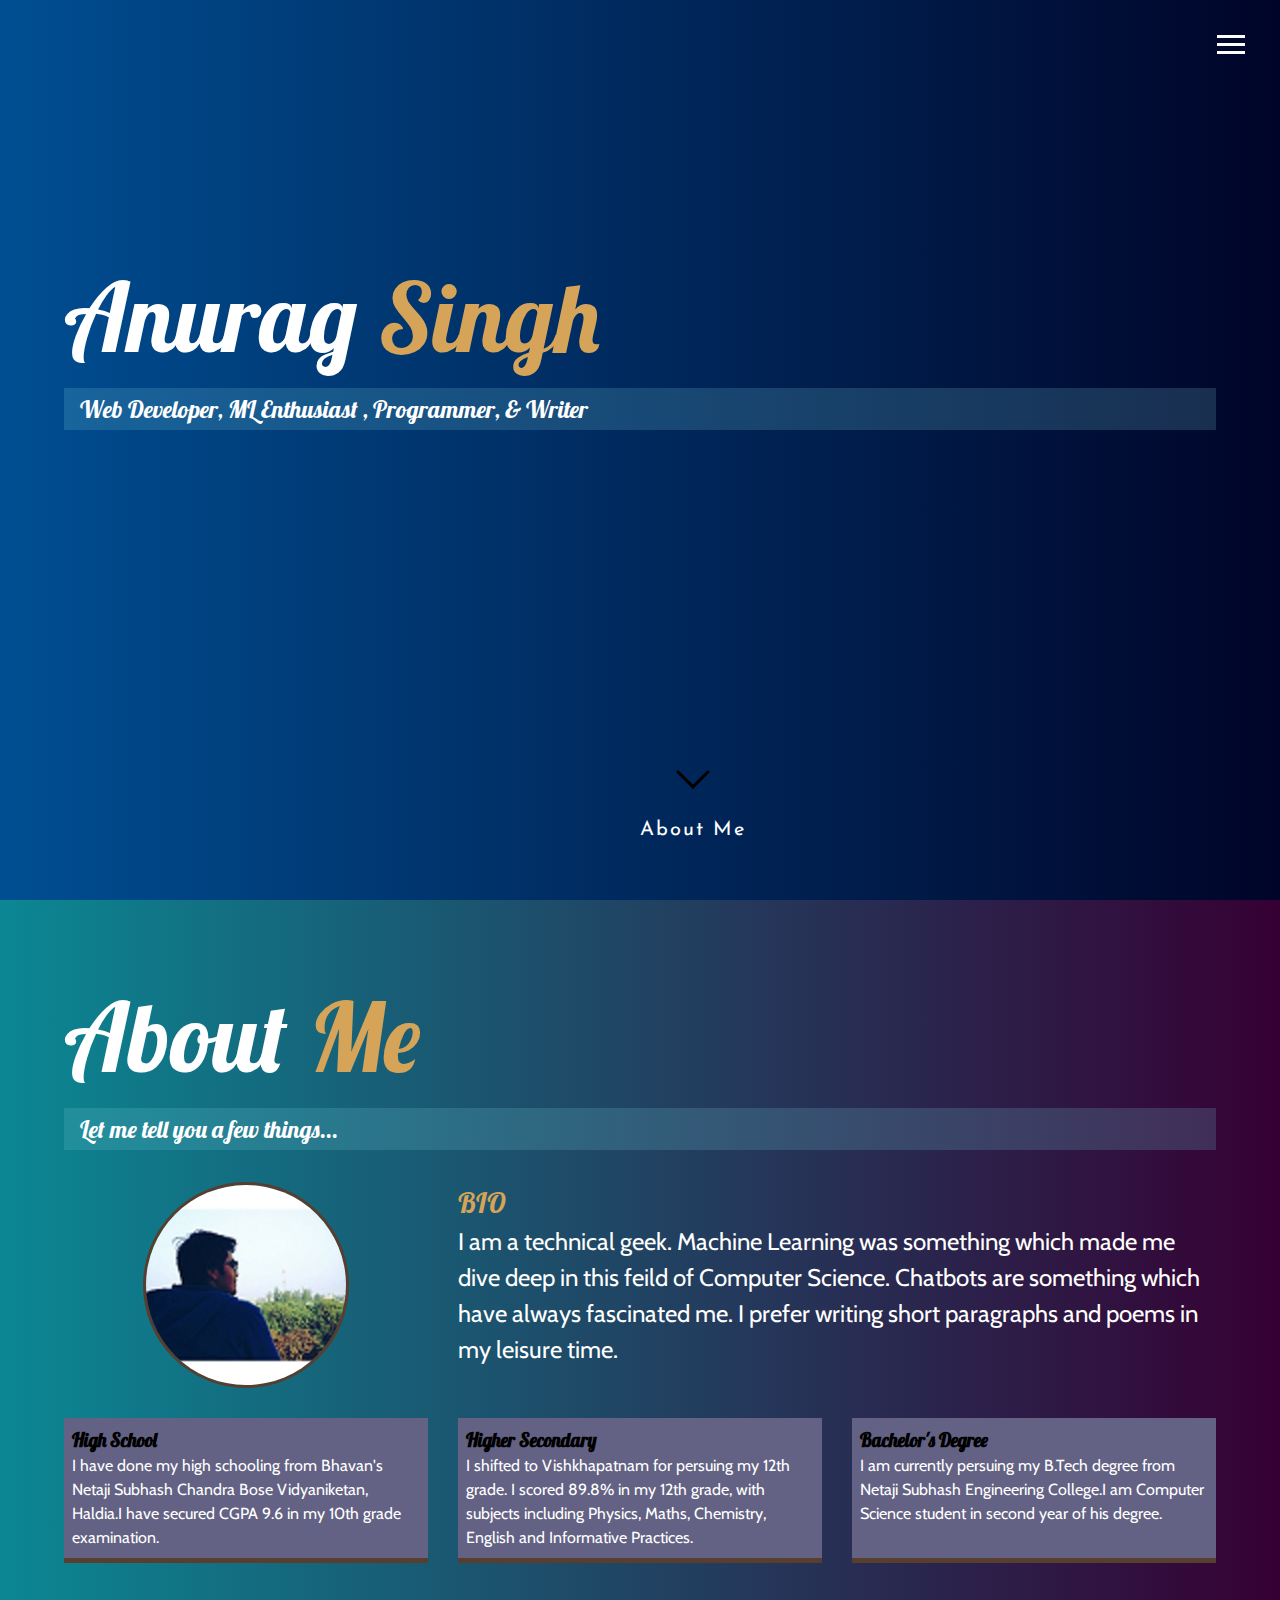
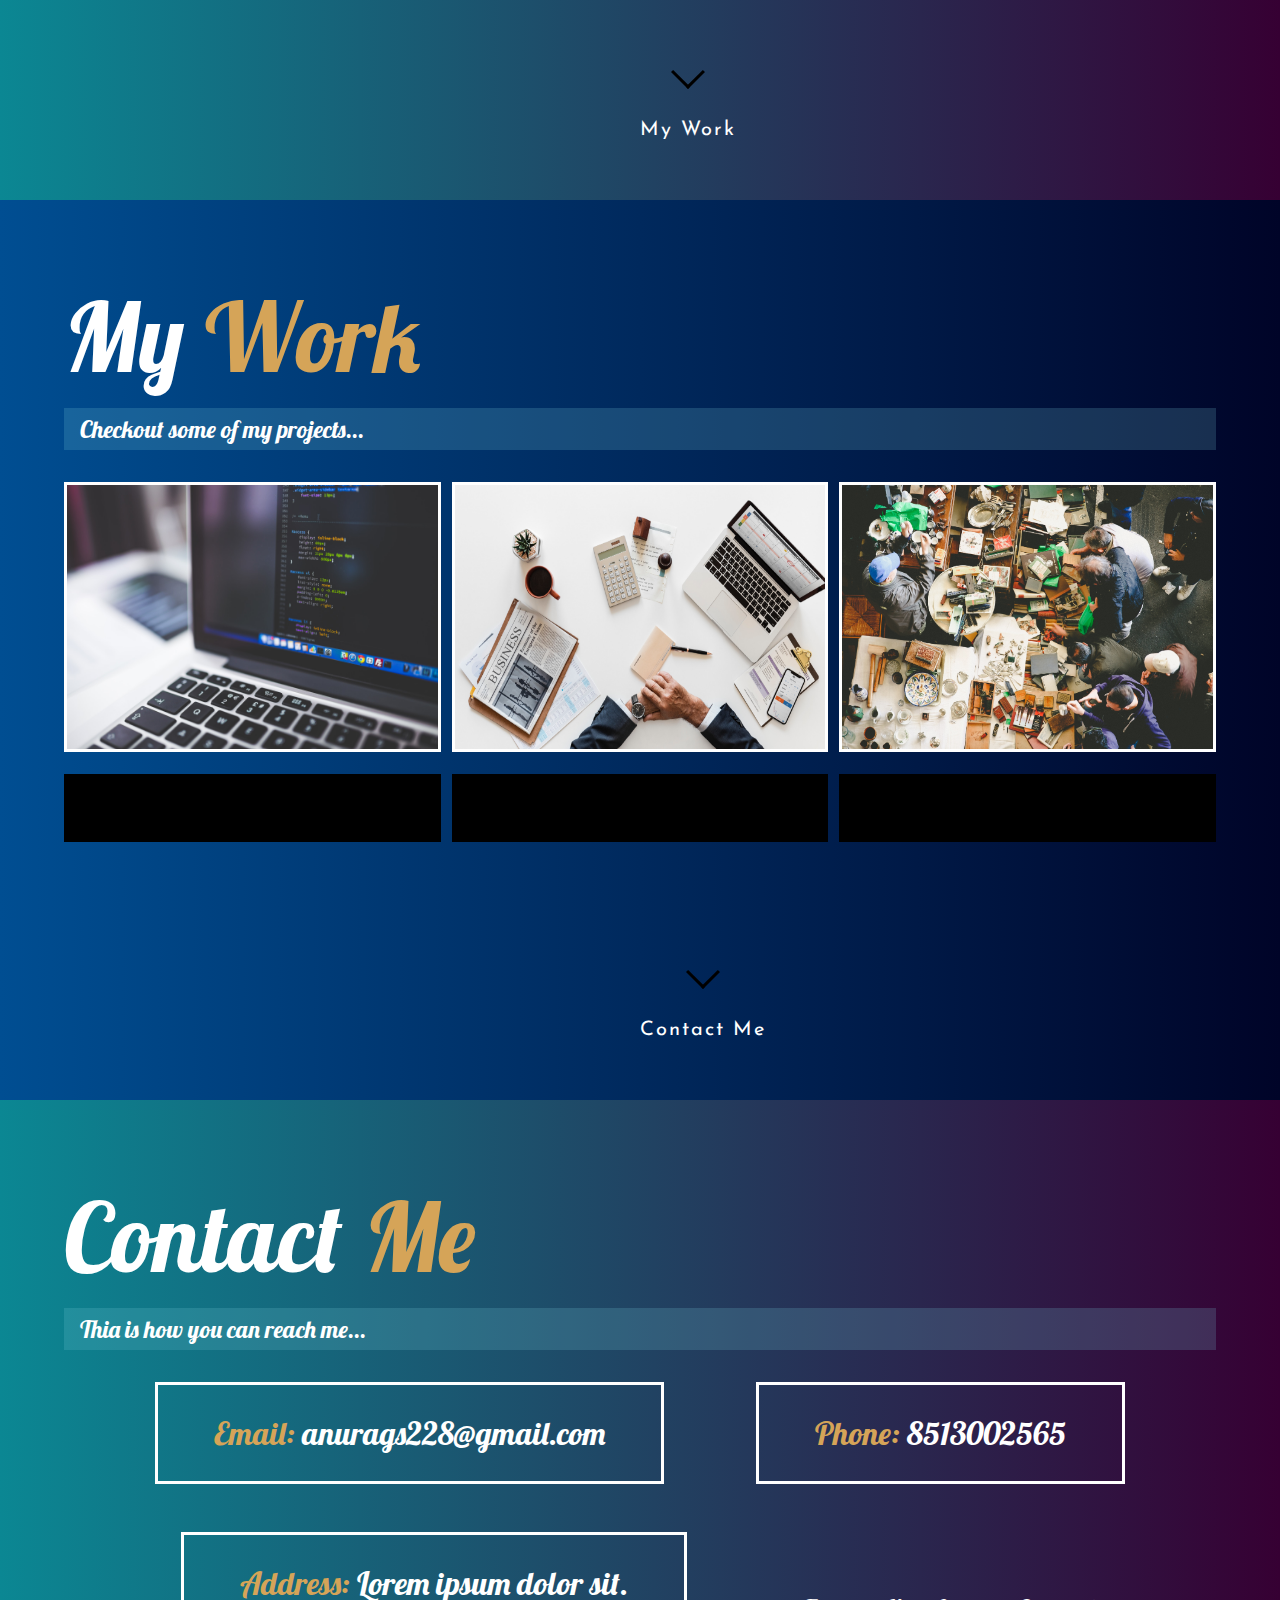
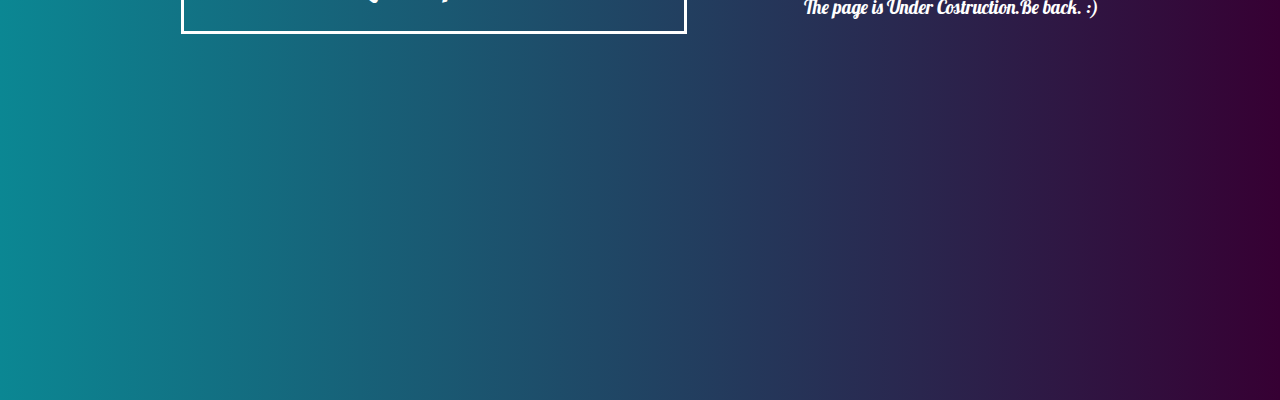
<file: index.html>
<!DOCTYPE html>
<html lang="en">

<head>
    <meta charset="UTF-8">
    <meta name="viewport" content="width=device-width, initial-scale=1.0">
    <meta http-equiv="X-UA-Compatible" content="ie=edge">
    <link rel="stylesheet" href="https://use.fontawesome.com/releases/v5.4.2/css/all.css" integrity="sha384-/rXc/GQVaYpyDdyxK+ecHPVYJSN9bmVFBvjA/9eOB+pb3F2w2N6fc5qB9Ew5yIns"
        crossorigin="anonymous">
    <title>Document</title>
    <link rel="stylesheet" href="main.css">
    <link href="https://fonts.googleapis.com/css?family=Lobster" rel="stylesheet">
    <link href="https://fonts.googleapis.com/css?family=Cabin" rel="stylesheet">
</head>
<script type="text/javascript">
    /* NOTE : Use web server to view HTML files as real-time update will not work if you directly open the HTML file in the browser. */
    (function(d, m){
      var kommunicateSettings = {"appId":"28116bcbc8bcdbf5be25c278df6caea1c","conversationTitle":"Anurag Singh"};
      var s = document.createElement("script"); s.type = "text/javascript"; s.async = true;
      s.src = "https://api.kommunicate.io/v2/kommunicate.app";
      var h = document.getElementsByTagName("head")[0]; h.appendChild(s);
      window.kommunicate = m; m._globals = kommunicateSettings;
    })(document, window.kommunicate || {});
</script>

<body>
    <section id="section01" class="demo hello">
        <div class="overlay"></div>
        <header>
            <div class="menu-btn">
                <div class="btn-line"></div>
                <div class="btn-line"></div>
                <div class="btn-line"></div>
            </div>

            <nav class="menu">
                <div class="menu-branding">
                    <div class="portrait"></div>
                </div>
                <ul class="menu-nav">
                    <li class="nav-item ">
                        <a href="#!" class="nav-links">
                            Home
                        </a>
                    </li>
                    <li class="nav-item">
                        <a href="#about" class="nav-links">
                            About Me
                        </a>
                    </li>
                    <li class="nav-item">
                        <a href="#work" class="nav-links">
                            My Work
                        </a>
                    </li>
                    <li class="nav-item">
                        <a href="#contact" class="nav-links">
                            How To Reach Me
                        </a>
                    </li>
                </ul>
            </nav>
        </header>
        <main id="home">
            <h1 class="lg-heading">
                Anurag
                <span class="text-secondary">Singh</span>
            </h1>
            <h2 class="sm-heading">
                Web Developer, ML Enthusiast , Programmer, & Writer
            </h2>
            <div class="icons">
                <a href="https://www.facebook.com/say.hello.to.anurag">
                    <i class="fab fa-facebook fa-2x"></i>
                </a>
                <a href="https://www.linkedin.com/in/anurag-singh-997461163">
                    <i class="fab fa-linkedin fa-2x"></i>
                </a>
                <a href="https://github.com/anuragsingh228">
                    <i class="fab fa-github fa-2x"></i>
                </a>
                <a href="https://www.yourquote.in/anurag-singh-ddka/quotes">
                    <i class="fas fa-quote-right fa-2x"></i>
                </a>
            </div>
        </main>
        <a href="#about" class="abc">
            <span></span>About Me</a>
    </section>
    <section id="section02" class="demo">
        <main id="about">
            <h1 class="lg-heading">
                About
                <span class="text-secondary">Me</span>
            </h1>
            <h2 class="sm-heading">
                Let me tell you a few things...
            </h2>
            <div class="about-info">
                <img src="img/portrait.jpg" alt="Anurag Singh" class="bio-image">

                <div class="bio">
                    <h3 class="text-secondary">BIO</h3>
                    <p>I am a technical geek. Machine Learning was something which made me dive deep in this feild of Computer
                        Science. Chatbots are something which have always fascinated me. I prefer writing short paragraphs
                        and poems in my leisure time.

                    </p>

                </div>
                <div class="job job-1">
                    <h3>
                        <b style="color: black;"> High School</b>
                    </h3>
                    <p>I have done my high schooling from Bhavan's Netaji Subhash Chandra Bose Vidyaniketan, Haldia.I have secured
                        CGPA 9.6 in my 10th grade examination.</p>
                </div>

                <div class="job job-2">
                    <h3>
                        <b style="color: black;"> Higher Secondary </b>
                    </h3>
                    <p>I shifted to Vishkhapatnam for persuing my 12th grade. I scored 89.8% in my 12th grade, with subjects
                        including Physics, Maths, Chemistry, English and Informative Practices.</p>
                </div>

                <div class="job job-3">
                    <h3>
                        <b style="color: black;"> Bachelor's Degree </b>
                    </h3>
                    <p>I am currently persuing my B.Tech degree from Netaji Subhash Engineering College.I am Computer Science
                        student in second year of his degree.</p>
                </div>
            </div>
        </main>
        <a href="#work" class="abc">
            <span></span>My Work</a>
    </section>
    <section id="section03" class="demo">
        <main id="work">
            <h1 class="lg-heading">
                My
                <span class="text-secondary">Work</span>
            </h1>
            <h2 class="sm-heading">
                Checkout some of my projects...
            </h2>
            <div class="projects">
                <div class="items">
                    <a href="countdown.html">
                        <img src="css/x.jpg" alt="project">
                    </a>

                    <a href="countdown.html" class="btn-dark">
                        <i class="fab fa-github fa-2x"></i>
                    </a>
                </div>
                <div class="items">
                    <a href="countdown.html">
                        <img src="css/y.jpg" alt="project">
                    </a>

                    <a href="countdown.html" class="btn-dark">
                        <i class="fab fa-github fa-2x"></i>
                    </a>
                </div>
                <div class="items">
                    <a href="countdown.html">
                        <img src="css/z.jpg" alt="project">
                    </a>
                    <a href="countdown.html" class="btn-dark">
                        <i class="fab fa-github fa-2x" id="set"></i>
                    </a>
                </div>

            </div>
        </main>
        <a href="#section04" class="abc">
            <span></span>Contact Me</a>
    </section>
    <section id="section04" class="demo hello1">
        <main id="contact">
            <h1 class="lg-heading">
                Contact
                <span class="text-secondary">Me</span>
            </h1>
            <h2 class="sm-heading">
                Thia is how you can reach me...
            </h2>
            <div class="boxes">
                <div>
                    <span class="text-secondary">Email: </span>anurags228@gmail.com
                </div>
                <div>
                    <span class="text-secondary">Phone: </span>8513002565
                </div>
                <div>
                    <span class="text-secondary">Address: </span>Lorem ipsum dolor sit.
                </div>
                <h3>The page is Under Costruction.Be back. :)</h3>
            </div>
        </main>
    </section>
    <script src="main.js"></script>
</body>

</html>
</file>
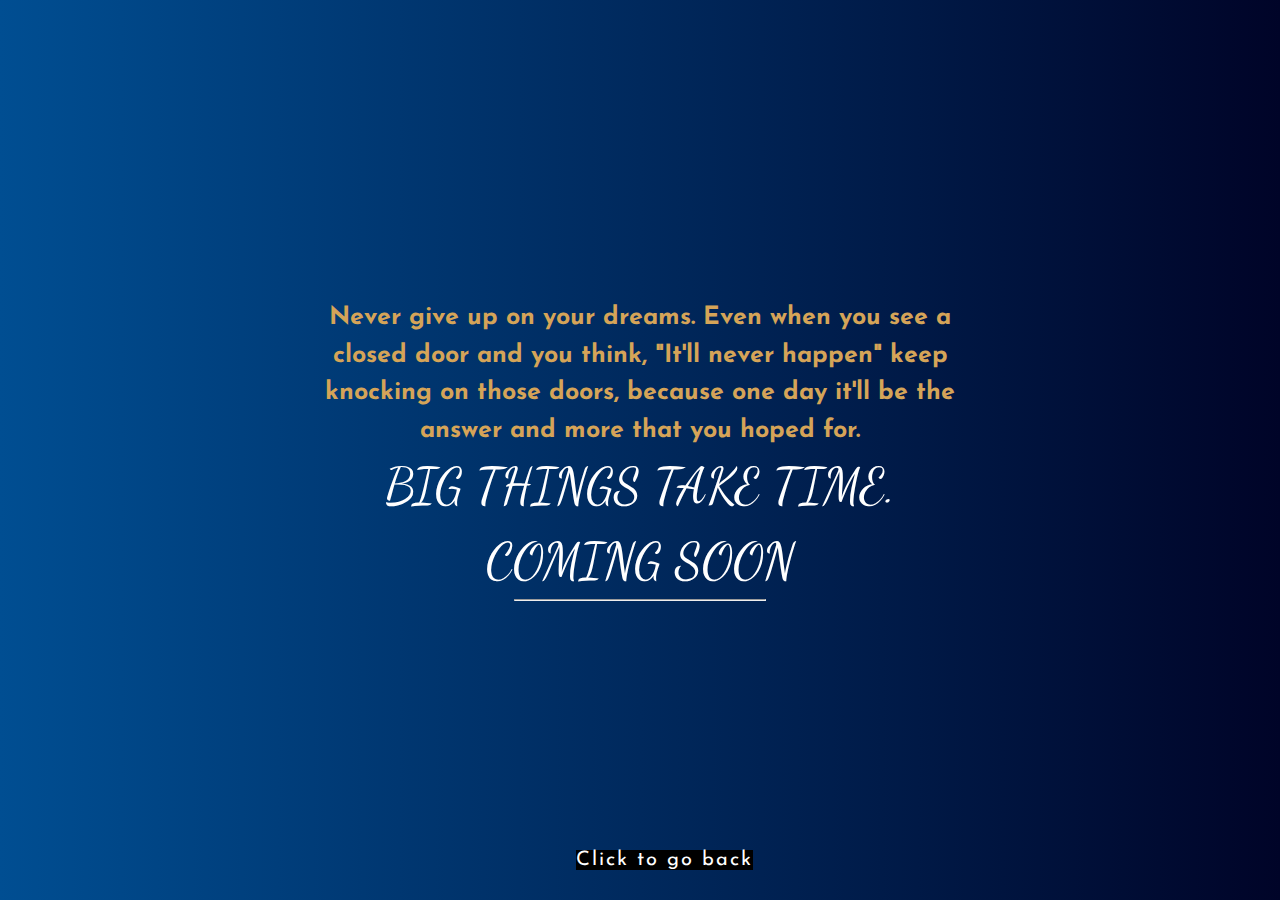
<file: countdown.html>
<!DOCTYPE html>
<html>
<link href="https://fonts.googleapis.com/css?family=Dancing+Script" rel="stylesheet">
<link href="https://fonts.googleapis.com/css?family=Josefin+Sans" rel="stylesheet">
<link rel="stylesheet" href="main.css">
<style>
    body,
    html {
        height: 100%;
        margin: 0;
    }

    .bgimg {
        background: #000428;
        /* fallback for old browsers */
        background: -webkit-linear-gradient(to right, #004e92, #000428);
        /* Chrome 10-25, Safari 5.1-6 */
        background: linear-gradient(to right, #004e92, #000428);
        height: 100%;
        background-position: center;
        background-size: cover;
        position: relative;
        color: white;
        font-family: 'Dancing Script', Georgia, Times, serif;
        font-size: 25px;
    }

    .middle {
        position: absolute;
        top: 50%;
        left: 50%;
        transform: translate(-50%, -50%);
        text-align: center;
    }

    hr {
        margin: auto;
        width: 40%;
    }

    @media screen and (max-width: 768px) {
        .bg-para {
            font-size: 15px;
        }
        .heading1 {
            font-size: 20px;
        }
        .heading {
            font-size: 25px;
        }

    }
</style>

<body class="hi">
    <div class="bgimg">
        <div class="middle">
            <p style="font-family: 'Josefin Sans', Helvetica, Arial, sans-serif; color: #D5A458;" class="bg-para">
                <b>
                    Never give up on your dreams. Even when you see a
                    <br> closed door and you think, "It'll never happen" keep
                    <br> knocking on those doors, because one day it'll be the
                    <br> answer and more that you hoped for.
                </b>
            </p>
            <h1 class="heading1">BIG THINGS TAKE TIME.</h1>
            <h1 class="heading">COMING SOON</h1>
            <hr>
            <p id="demo" style="font-size:30px"></p>
        </div>
    </div>
    <a href="index.html" class="abc" style="left: 45%; background-color: black;">
        <span></span>Click to go back</a>

    <script>
        // Set the date we're counting down to
        var countDownDate = new Date("Jan 20, 2019 15:37:25").getTime();

        // Update the count down every 1 second
        var countdownfunction = setInterval(function () {

            // Get todays date and time
            var now = new Date().getTime();

            // Find the distance between now an the count down date
            var distance = countDownDate - now;

            // Time calculations for days, hours, minutes and seconds
            var days = Math.floor(distance / (1000 * 60 * 60 * 24));
            var hours = Math.floor((distance % (1000 * 60 * 60 * 24)) / (1000 * 60 * 60));
            var minutes = Math.floor((distance % (1000 * 60 * 60)) / (1000 * 60));
            var seconds = Math.floor((distance % (1000 * 60)) / 1000);

            // Output the result in an element with id="demo"
            document.getElementById("demo").innerHTML = days + "d " + hours + "h "
                + minutes + "m " + seconds + "s ";

            // If the count down is over, write some text 
            if (distance < 0) {
                clearInterval(countdownfunction);
                document.getElementById("demo").innerHTML = "EXPIRED";
            }
        }, 1000);
    </script>

</body>

</html>
</file>
<file: main.css>
@import url(https://fonts.googleapis.com/css?family=Josefin+Sans:300,400);
* {
  margin: 0;
  padding: 0;
}
::-webkit-scrollbar {
    display: none;
    }
html, body {
  height: 100%;
}
section {
  position: relative;
  width: 100%;
  height: 100vh;
}
section::after {
  bottom: 0;
  left: 0;
  content: '';
  width: 100%;
  height: 100vh;

}
.menu-btn {
    position: absolute;
    z-index: 3;
    right: 35px;
    top: 35px;
    cursor: pointer;
    transition: all 0.5s ease-out; }
    .menu-btn .btn-line {
      width: 28px;
      height: 3px;
      margin: 0 0 5px 0;
      background: white;
      transition: all 0.5s ease-out; }
    .menu-btn.close {
      transform: rotate(180deg); }
      .menu-btn.close .btn-line:nth-child(1) {
        transform: rotate(45deg) translate(5px, 5px); }
      .menu-btn.close .btn-line:nth-child(2) {
        opacity: 0; }
      .menu-btn.close .btn-line:nth-child(3) {
        transform: rotate(-45deg) translate(7px, -6px); }


#section01 { background: #000428;  /* fallback for old browsers */
  background: -webkit-linear-gradient(to right, #004e92, #000428);  /* Chrome 10-25, Safari 5.1-6 */
  background: linear-gradient(to right, #004e92, #000428); /* W3C, IE 10+/ Edge, Firefox 16+, Chrome 26+, Opera 12+, Safari 7+ */
   }  
#section02 { background: #360033;  /* fallback for old browsers */
  background: -webkit-linear-gradient(to right, #0b8793, #360033);  /* Chrome 10-25, Safari 5.1-6 */
  background: linear-gradient(to right, #0b8793, #360033); /* W3C, IE 10+/ Edge, Firefox 16+, Chrome 26+, Opera 12+, Safari 7+ */
  }
#section03 { background: #000428;  /* fallback for old browsers */
  background: -webkit-linear-gradient(to right, #004e92, #000428);  /* Chrome 10-25, Safari 5.1-6 */
  background: linear-gradient(to right, #004e92, #000428); /* W3C, IE 10+/ Edge, Firefox 16+, Chrome 26+, Opera 12+, Safari 7+ */
   }
#section04 {background: #360033;  /* fallback for old browsers */
  background: -webkit-linear-gradient(to right, #0b8793, #360033);  /* Chrome 10-25, Safari 5.1-6 */
  background: linear-gradient(to right, #0b8793, #360033); /* W3C, IE 10+/ Edge, Firefox 16+, Chrome 26+, Opera 12+, Safari 7+ */
   }






.abc {
  position: absolute;
  bottom: 20px;
  left: 50%;
  z-index: 1;
  display: inline-block;
  -webkit-transform: translate(0, -50%);
  transform: translate(0, -50%);
  color: #fff;
  font : normal 400 20px/1 'Josefin Sans', sans-serif;
  letter-spacing: .1em;
  text-decoration: none;
  transition: opacity .3s;
}
.demo a:hover {
  opacity: .5;
}



#section01 a {
  padding-top: 60px;
}
#section01 a span {
  position: absolute;
  top: 0;
  left: 50%;
  width: 24px;
  height: 24px;
  margin-left: -12px;
  border-left: 3px solid black;
  border-bottom: 3px solid black;
  -webkit-transform: rotate(-45deg);
  transform: rotate(-45deg);
  box-sizing: border-box;
}
#section02 a {
    padding-top: 60px;
    z-index: 1;
  }
  #section02 a span {
    position: absolute;
    top: 0;
    left: 50%;
    width: 24px;
    height: 24px;
    margin-left: -12px;
    border-left: 3px solid black;
    border-bottom: 3px solid black;
    -webkit-transform: rotate(-45deg);
    transform: rotate(-45deg);
    box-sizing: border-box;
  }
  #section03 a {
    padding-top: 60px;
    z-index: 1;
  }
  #section03 a span {
    position: absolute;
    top: 0;
    left: 50%;
    width: 24px;
    height: 24px;
    margin-left: -12px;
    border-left: 3px solid black;
    border-bottom: 3px solid black;
    -webkit-transform: rotate(-45deg);
    transform: rotate(-45deg);
    box-sizing: border-box;
  }
  #section04 a {
    padding-top: 60px;
  }
  #section04 a span {
    position: absolute;
    top: 0;
    left: 50%;
    width: 24px;
    height: 24px;
    margin-left: -12px;
    border-left: 3px solid black;
    border-bottom: 3px solid black;
    -webkit-transform: rotate(-45deg);
    transform: rotate(-45deg);
    box-sizing: border-box;
  }
  #section05 a {
    padding-top: 60px;
  }
  #section05 a span {
    position: absolute;
    top: 0;
    left: 50%;
    width: 24px;
    height: 24px;
    margin-left: -12px;
    border-left: 3px solid black;
    border-bottom: 3px solid black;
    -webkit-transform: rotate(-45deg);
    transform: rotate(-45deg);
    box-sizing: border-box;
  }
.menu-btn {
    position: absolute;
    z-index: 3;
    right: 35px;
    top: 35px;
    cursor: pointer;
    transition: all 0.5s ease-out; }
    .menu-btn .btn-line {
      width: 28px;
      height: 3px;
      margin: 0 0 5px 0;
      background: white;
      transition: all 0.5s ease-out; }
    .menu-btn.close {
      transform: rotate(180deg); }
      .menu-btn.close .btn-line:nth-child(1) {
        transform: rotate(45deg) translate(5px, 5px); }
      .menu-btn.close .btn-line:nth-child(2) {
        opacity: 0; }
      .menu-btn.close .btn-line:nth-child(3) {
        transform: rotate(-45deg) translate(7px, -6px); }
  
  .menu {
    position: fixed;
    top: 0;
    width: 100%;
    opacity: 1;
    visibility: hidden; }
    .menu.show {
      visibility: visible; }
    .menu-branding, .menu-nav {
      display: flex;
      flex-flow: column wrap;
      align-items: center;
      justify-content: center;
      float: left;
      width: 50%;
      height: 100vh;
      overflow: hidden; }
    .menu-nav {
      margin: 0;
      padding: 0;
      background: black;
      list-style: none;
      transform: translate3d(0, -100%, 0);
      transition: all 0.5s ease-out; }
      .menu-nav.show {
        transform: translate3d(0, 0, 0); }
    .menu-branding {
      background: black;
      transform: translate3d(0, 100%, 0);
      transition: all 0.5s ease-out; }
      .menu-branding.show {
        transform: translate3d(0, 0, 0); }
      .menu-branding .portrait {
        width: 250px;
        height: 250px;
        background: url("img/portrait.jpg");
        border-radius: 50%;
        border: solid 5px #79CDEC; }
    .menu .nav-item {
      transform: translate3d(600px, 0, 0);
      transition: all 0.5s ease-out; }
      .menu .nav-item.show {
        transform: translate3d(0, 0, 0); }
      .menu .nav-item.current > a {
        color: #583E2E; }
    .menu .nav-links {
      display: inline-block;
      position: relative;
      font-size: 30px;
      text-transform: uppercase;
      padding: 1rem 0;
      font-weight: 300;
      color: white;
      text-decoration: none;
      transition: all 0.5s ease-out; }
      .menu .nav-links:hover {
        color: #583E2E; }
  
  .nav-item:nth-child(1) {
    transition-delay: 0.1s; }
  
  .nav-item:nth-child(2) {
    transition-delay: 0.2s; }
  
  .nav-item:nth-child(3) {
    transition-delay: 0.3s; }
  
  * {
    box-sizing: border-box; }
  
  body {
    color: #fff;
    height: 100%;
    margin: 0;
    font-family: 'Lobster', Georgia, Times, serif;
    line-height: 1.5; }
      body#bg-img .overlay {
        position: absolute;
        top: 0;
        right: 0;
        width: 100%;
        height: 100%;
        z-index: -1; }
        p {
          font-family: 'Cabin', Helvetica, Arial, sans-serif;
         }
  
  h1, h2, h3 {
    margin: 0;
    font-weight: 400; }
    h1.lg-heading, h2.lg-heading, h3.lg-heading {
      font-size: 6rem; }
    h1.sm-heading, h2.sm-heading, h3.sm-heading {
      margin-bottom: 2rem;
      padding: 0.2rem 1rem;
      background: rgba(122, 207, 221, 0.2); }
  
  a {
    color: #D5A458;
    text-decoration: none; }
  
  header {
    position: fixed;
    z-index: 2;
    width: 100%; }
  
  .text-secondary {
    color: #D5A458; }
  
  main {
    padding: 4rem;
    height: 100%; }
    main .icons {
      margin-top: 1rem; }
      main .icons a {
        padding: 0.4rem; }
        main .icons a:hover {
          color: #583E2E;
          transition: all 0.5s ease-out; }
    main#home {
      overflow: hidden; }
      main#home h1 {
        margin-top: 20vh; }
  
  .about-info {
    display: grid;
    grid-gap: 30px;
    grid-template-areas: 'bioimage bio bio'
   'job1 job2 job3';
    grid-template-columns: repeat(3, 1fr); }
  
  .bio-image {
    grid-area: bioimage;
    margin: auto;
    border-radius: 50%;
    border: #583E2E 3px solid; }
  
  .bio {
    grid-area: bio;
    font-size: 1.5rem; }
  
  .job-1 {
    grid-area: job1; }
  
  .job-2 {
    grid-area: job2; }
  
  .job-3 {
    grid-area: job3; }
  
  .job {
    background: #646284;
    padding: 0.5rem;
    border-bottom: #583E2E 5px solid; }
  
  .projects {
    display: grid;
    grid-gap: 0.7rem;
    grid-template-columns: repeat(3, 1fr); }
    .projects img {
      width: 100%;
      height: 30vh;
      border: 3px white solid; }
      .projects img:hover {
        opacity: 0.5;
        border-color: #583E2E;
        transition: all 0.5s ease-out; }
  
  .boxes {
    display: flex;
    flex-wrap: wrap;
    justify-content: space-evenly;
    align-items: center;
    margin-top: 1rem; }
    .boxes div {
      font-size: 2rem;
      border: 3px white solid;
      padding: 1.5rem 3.5rem;
      margin-bottom: 3rem;
      transition: all 0.5s ease-out; }
      .boxes div:hover {
        padding: 0.5rem 1.5rem;
        background: #583E2E; }
  
  .btn, .btn-dark, .btn-light {
    display: block;
    width: 100%;
    padding: 0.5rem 1rem;
    border: 0;
    margin-top: 1rem;
    margin-bottom: 1.3rem; }
    .btn:hover, .btn-dark:hover, .btn-light:hover {
      background: #583E2E; }
  
  
  .btn-dark {
    background: black;
    color: white; }
  
  @media screen and (min-width: 1171) {
    .projects {
      grid-template-columns: repeat(4, 1fr); } }
  
  @media screen and (min-width: 769px) and (max-width: 1170) {
    .projects {
      grid-template-columns: repeat(3, 1fr); } }
  
  @media screen and (max-width: 768px) {
    .abc {
      position: absolute;
      bottom: 20px;
      left: 40%;
      z-index: 1;
      display: inline-block;
      -webkit-transform: translate(0, -50%);
      transform: translate(0, -50%);
      color: #fff;
      font : normal 400 20px/1 'Josefin Sans', sans-serif;
      letter-spacing: .1em;
      text-decoration: none;
      transition: opacity .3s;
    }
    .demo.hello{
      height: 100%;
    }
    .demo.hello1{
      height: 150%;
    }
    .demo{
      height: 260%;
    }
    main {
      align-items: center;
      text-align: center; }
      main .lg-heading {
        line-height: 1;
        margin-bottom: 1rem; }
    ul.menu-nav,
    div.menu-branding {
      float: none;
      width: 100%;
      min-height: 0; }
      ul.menu-nav.show,
      div.menu-branding.show {
        transform: translate3d(0, 0, 0); }
    .menu-nav {
      height: 75vh;
      transform: translate3d(-100%, 0, 0);
      font-size: 24px; }
    .menu-branding {
      height: 25vh;
      transform: translate3d(100%, 0, 0); }
    .about-info {
      grid-template-areas: 'bioimage'
   'bio'
   'job1'
   'job2'
   'job3';
      grid-template-columns: 1fr; }
    .projects {
      grid-template-columns: repeat(2, 1fr); } }
  
  @media screen and (max-width: 500px) {
    .abc {
      position: absolute;
      bottom: 20px;
      left: 40%;
      z-index: 1;
      display: inline-block;
      -webkit-transform: translate(0, -50%);
      transform: translate(0, -50%);
      color: #fff;
      font : normal 400 20px/1 'Josefin Sans', sans-serif;
      letter-spacing: .1em;
      text-decoration: none;
      transition: opacity .3s;
    }
    .demo.hello{
      height: 150%;
    }
    .demo.hello1{
      height:200%;
    }
    .demo{
      height: 300%;
    }
    main {
      align-items: center;
      text-align: center; }
      main .lg-heading {
        line-height: 1;
        margin-bottom: 1rem; }
    ul.menu-nav,
    div.menu-branding {
      float: none;
      width: 100%;
      min-height: 0; }
      ul.menu-nav.show,
      div.menu-branding.show {
        transform: translate3d(0, 0, 0); }
    .menu-nav {
      height: 150%;
      transform: translate3d(-100%, 0, 0);
      font-size: 24px; }
    .menu-branding {
      height: 25vh;
      transform: translate3d(100%, 0, 0); }
    .about-info {
      grid-template-areas: 'bioimage'
   'bio'
   'job1'
   'job2'
   'job3';
      grid-template-columns: 1fr; }
    .projects {
      grid-template-columns: repeat(1, 1fr); }
    }
</file>
